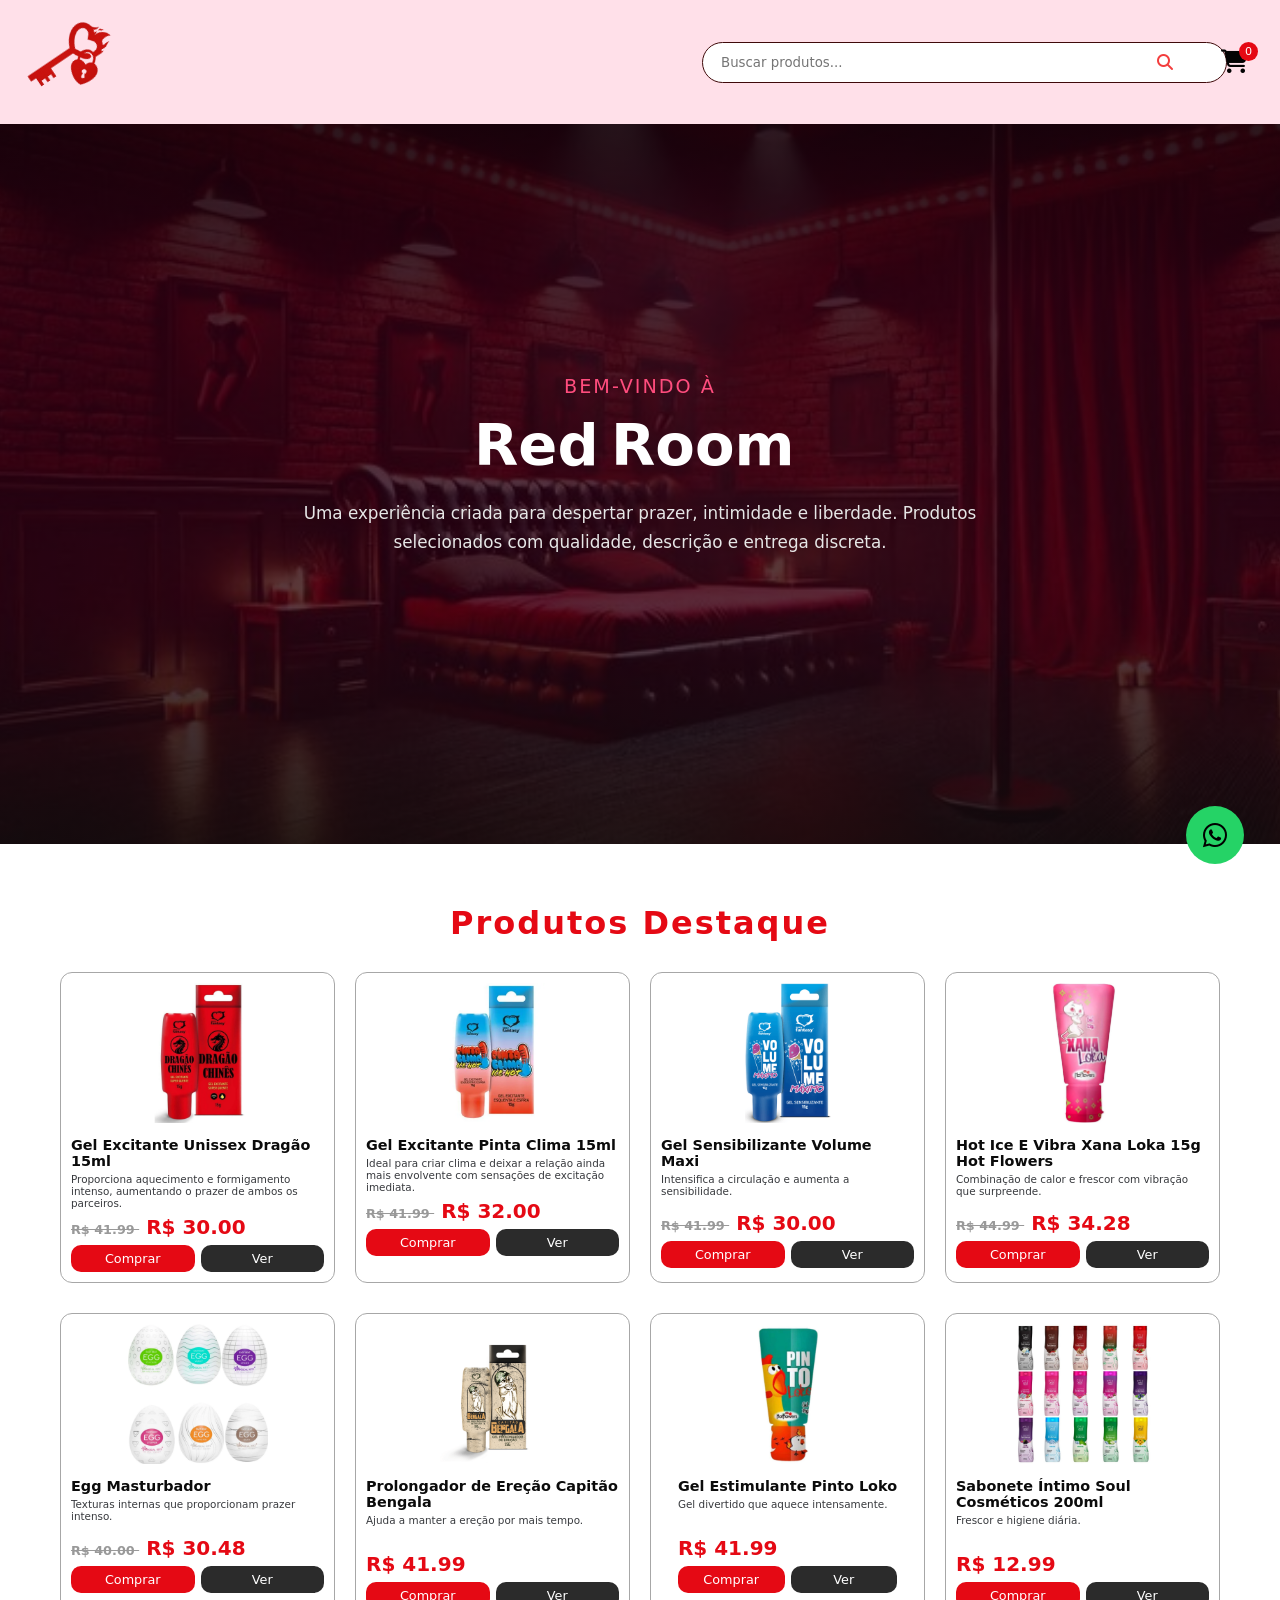
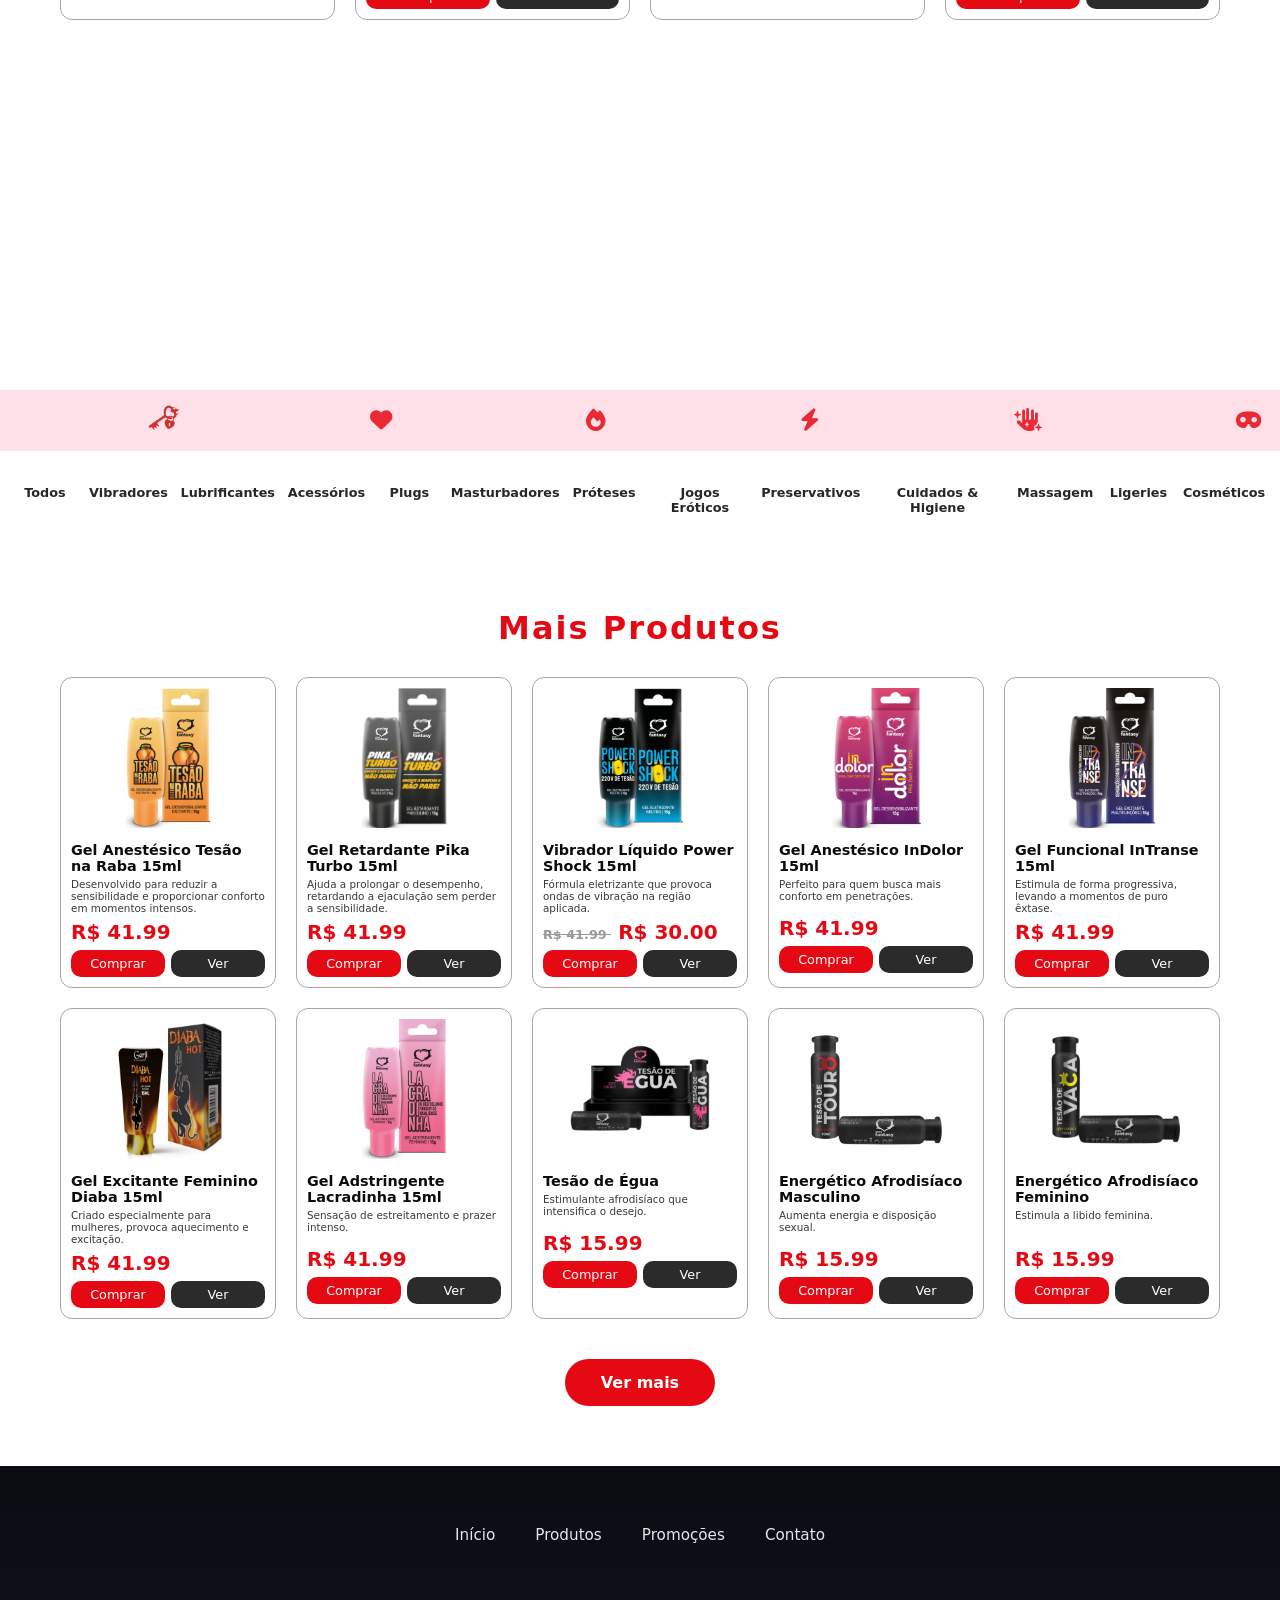
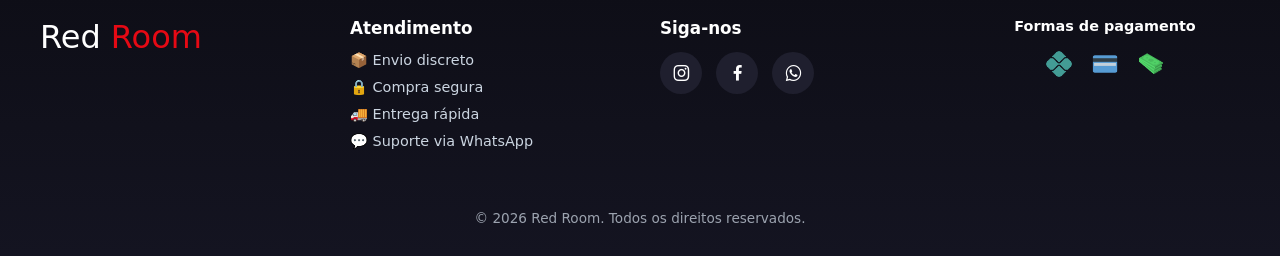
<file: index.html>
<!-- ARQUIVO ÚNICO: loja.html com layout premium + funcionalidades do index.html -->

<!DOCTYPE html>

<html lang="pt-BR">
<head>
<meta charset="UTF-8" />
<meta name="viewport" content="width=device-width, initial-scale=1.0" />
<title>Red Room — Loja</title>
<link rel="stylesheet" href="style.css">
<link rel="stylesheet" href="mobile.css">
<link rel="stylesheet" href="https://cdnjs.cloudflare.com/ajax/libs/font-awesome/6.5.0/css/all.min.css">
<link href="https://cdn.jsdelivr.net/npm/boxicons@latest/css/boxicons.min.css" rel="stylesheet">
<link rel="stylesheet" href="https://cdnjs.cloudflare.com/ajax/libs/animate.css/4.1.1/animate.min.css"/>

</head>
<body>

<header class="navbar">
  <div class="logo"><img src="imagens/logo.png"></div>
  <div class="search"><input type="text" id="searchInput" placeholder="Buscar produtos..."><i class="fa fa-search"></i></div>
  <div class="cart-btn" onclick="openCart()"><i class="fa fa-shopping-cart"></i><span class="cart-count" id="cartCount">0</span></div>
</header>

<!--  CATEGORIAS  -->
<div class="categories-wrapper" id="categorias">

  <section class="categories" id="categories">

  <div class="category" onclick="location.href='categoria.html?cat=massagem'">

    <span>Massagem</span>
  </div>
  <div class="category" onclick="location.href='categoria.html?cat=cosmeticos'">

    <span>Cosméticos</span>
  </div>
  <div class="category" onclick="location.href='categoria.html?cat=fantasias'">

    <span>Fantasias</span>
  </div>
  </section>

</div>


<section class="welcome">
  <div class="welcome-content">
    <span class="welcome-tag animate__animated animate__bounceInRight  animate__delay-1s">Bem-vindo à</span>
    <div class="tag-animate">
    <h1 class="animate__animated animate__bounceInRight  animate__delay-2s">Red</h1> <h1  class="animate__animated animate__bounceInRight  animate__delay-3s">Room</h1>
    </div>
    <p>
      Uma experiência criada para despertar prazer, intimidade e liberdade.
      Produtos selecionados com qualidade, descrição e entrega discreta.
    </p>
  </div>
</section>



<section class="products" id="featured">
  <h2 class="section-title">Produtos Destaque</h2>

  <!-- Primeira linha -->
  <div class="products-grid" id="productsGridTop"></div>

  <!-- Segunda linha -->
  <div class="products-grid" id="productsGridBottom"></div>
</section>


<!--  IMAGEM DE FUNDO  -->
<section class="welcome_img"></section>





<!-- Carrossel de Ícones -->
<div class="carrossel">
  <div class="carrossel-container">
    <div class="slides icons">
      <div class="slide"><img src="imagens/logo.png" alt=""></div>
      <div class="slide"><i class="fa-solid fa-heart"></i></div>
      <div class="slide"><i class="fa-solid fa-fire"></i></div>
      <div class="slide"><i class="fa-solid fa-bolt"></i></div>
      <div class="slide"><i class="fa-solid fa-hand-sparkles"></i></div>
      <div class="slide"><i class="fa-solid fa-mask"></i></div>

      <!-- duplicação para loop infinito -->
       <div class="slide"><img src="imagens/logo.png" alt=""></div>
      <div class="slide"><i class="fa-solid fa-heart"></i></div>
      <div class="slide"><i class="fa-solid fa-fire"></i></div>
      <div class="slide"><i class="fa-solid fa-bolt"></i></div>
      <div class="slide"><i class="fa-solid fa-hand-sparkles"></i></div>
      <div class="slide"><i class="fa-solid fa-mask"></i></div>

    </div>
  </div>
</div>

<!--  CATEGORIAS  -->
<div class="categories-wrapper">

  <section class="categories" id="categories">

  <div class="category all" onclick="filterCat('all')">
    
    <span>Todos</span>
  </div>
  
  <div class="category" onclick="filterCat('vibradores')">
    
    <span>Vibradores</span>
  </div>

  <div class="category" onclick="filterCat('lubrificantes')">
    
    <span>Lubrificantes</span>
  </div>

  <div class="category" onclick="filterCat('acessorios')">
    
    <span>Acessórios</span>
  </div>

  <div class="category" onclick="filterCat('plugs')">
    
    <span>Plugs</span>
  </div>

  <div class="category" onclick="filterCat('masturbadores')">
   
    <span>Masturbadores</span>
  </div>

  <div class="category" onclick="filterCat('proteses')">
    
    <span>Próteses</span>
  </div>

  <div class="category" onclick="filterCat('jogos')">
    
    <span>Jogos Eróticos</span>
  </div>

  <div class="category" onclick="filterCat('preservativos')">
    
    <span>Preservativos</span>
  </div>

  <div class="category" onclick="filterCat('higiene')">
    
    <span>Cuidados & Higiene</span>
  </div>

  <div class="category" onclick="filterCat('massagem')">

    <span>Massagem</span>
  </div>

  <div class="category" onclick="filterCat('ligeries')">

    <span>Ligeries</span>
  </div>

  <div class="category" onclick="filterCat('cosmeticos')">

    <span>Cosméticos</span>
  </div>



 </section>

</div>

<section class="products products-more" id="produtos">
  <h2 class="section-title">Mais Produtos</h2>

  <div class="products-grid" id="productsMoreGrid"></div>

  <div class="load-more">
    <button id="loadMoreBtn">Ver mais</button>
  </div>
</section>

<a href="https://wa.me/5564993286584"
   class="whatsapp-float"
   target="_blank"
   aria-label="Falar no WhatsApp">
  <i class='bx bxl-whatsapp'></i>
</a>

<!-- MODAL CARRINHO -->
<div class="modal" id="cartModal">
  <div class="modal-box cart-modal">
    <h3>Seu Carrinho</h3>
    <div id="cartItems"></div>
    <div class="cart-footer">
      <strong>Total: R$ <span id="cartTotal">0.00</span></strong>
      <button class="clear-cart" onclick="clearCart()">Limpar carrinho</button>
      <button class="continue" onclick="closeCart()">Continuar pedindo</button>
      <button onclick="checkout()">Finalizar no WhatsApp</button>
    </div>
  </div>
</div>

<!-- MODAL PRODUTO -->

<div class="modal" id="productModal">
  <div class="modal-box">
    <span class="close" onclick="closeModal()">×</span>

    <section class="product" id="modalProduct">
      <!-- produto.html INJETADO AQUI -->
    </section>
  </div>
</div>

<footer class="site-footer">
    <!-- LINKS -->
  <div class="footer-links">
    <a href="#">Início</a>
    <a href="#">Produtos</a>
    <a href="#">Promoções</a>
    <a href="#">Contato</a>
  </div>
  <div class="footer-container">

    <!-- MARCA -->
    <div class="footer-col brand">
      <h2 class="logo">Red <span>Room</span></h2>
    </div>

    <!-- ATENDIMENTO -->
    <div class="footer-col">
      <h4>Atendimento</h4>
      <ul>
        <li>📦 Envio discreto</li>
        <li>🔒 Compra segura</li>
        <li>🚚 Entrega rápida</li>
        <li>💬 Suporte via WhatsApp</li>
      </ul>
    </div>
    
    <!-- REDES -->
    <div class="footer-col">
      <h4>Siga-nos</h4>
      <div class="social">
        <a href="https://www.instagram.com/redroom.sex/"><i class='bx bxl-instagram'></i></a>
        <a href="#"><i class='bx bxl-facebook'></i></a>
        <a href="https://wa.me/5564993286584"><i class='bx bxl-whatsapp'></i></a>
      </div>
    </div>

    <div class="payment-seals">
      <h3>Formas de pagamento</h3>

      <div class="seals">
        <img src="imagens/icons8-pix-50.png" alt="Pix">
        <img src="imagens/icons8-magnetic-card-50.png" alt="Credito">
        <img src="imagens/icons8-cash-50.png" alt="Dinheiro">
      </div>
    </div>
  </div>

  <div class="footer-bottom">
    © <span id="year"></span> Red Room. Todos os direitos reservados.
  </div>

</footer>

<script src="products.js"></script>
<script>
  

/* ================================
   ESTADO GLOBAL
================================ */
let cart = JSON.parse(localStorage.getItem('cart_redroom')) || [];
let currentProduct = null;
let q = 1;

/* ================================
   COMPONENTE DE CARD
================================ */
function getBadgeHTML(p){
  if(p.badge === 'novo'){
    return `<div class="badge badge-novo">Novo</div>`;
  }
  return '';
}

const DISCOUNT_RULES = [
  {
    percent: 28.55,
    ids: [1, 5, 7, 18, 45]
  },
  {
    percent: 23.8,
    ids: [2, 14, 16, 35, 27, 81, 75, 100, 105]
  }
  // você pode adicionar quantos grupos quiser
];

function getFinalPrice(p){
  const rule = DISCOUNT_RULES.find(r => r.ids.includes(p.id));

  if(!rule) return p.price; // sem desconto

  return p.price - (p.price * rule.percent / 100);
}

function getDiscountPercent(p){
  const rule = DISCOUNT_RULES.find(r => r.ids.includes(p.id));
  return rule ? rule.percent : 0;
}

function productCardHTML(p) {

  return `
    <div class="product-card">

      ${getBadgeHTML(p)}

      <img src="${p.img}" alt="${p.title}">

      <div class="product-info">
        <h3>${p.title}</h3>
        <p>${p.desc}</p>

          <div class="price">
            
            ${DISCOUNT_RULES.some(r => r.ids.includes(p.id)) ? `
              <span class="old-price">
                R$ ${p.price.toFixed(2)}
              </span>
            ` : ''}

            <span class="new-price">
              R$ ${getFinalPrice(p).toFixed(2)}
            </span>
          </div>
        <div class="actions">
          <button class="buy" onclick="addToCart(${p.id})">Comprar</button>
          <button class="view" onclick="openModal(${p.id})">Ver</button>
        </div>
      </div>
    </div>
  `;
}

/* ================================
   PRODUTOS EM DESTAQUE
================================ */
function renderFeaturedProducts() {
  const grid = document.getElementById('productsGrid');
  if (!grid) return;

  grid.innerHTML = '';
  products
    .filter(p => p.featured)
    .forEach(p => grid.innerHTML += productCardHTML(p));
}

function renderFeaturedSplit(){
  const gridTop = document.getElementById('productsGridTop');
  const gridBottom = document.getElementById('productsGridBottom');

  if(!gridTop || !gridBottom) return;

  const destaque = products.filter(p => p.featured);

  // primeira linha (ex: 4 primeiros)
  const firstRow = destaque.slice(0, 4);

  // segunda linha (restante dos destaques)
  const secondRow = destaque.slice(4);

  gridTop.innerHTML = '';
  gridBottom.innerHTML = '';

  firstRow.forEach(p => gridTop.innerHTML += productCardHTML(p));
  secondRow.forEach(p => gridBottom.innerHTML += productCardHTML(p));
}



/* ================================
   MAIS PRODUTOS (VER MAIS)
================================ */
const PRODUCTS_PER_PAGE = 10;
let currentPage = 1;

function renderMoreProducts() {
  const grid = document.getElementById('productsMoreGrid');
  if (!grid) return;

  const normalProducts = products.filter(p => !p.featured);
  const end = currentPage * PRODUCTS_PER_PAGE;
  const visible = normalProducts.slice(0, end);

  grid.innerHTML = '';
  visible.forEach(p => grid.innerHTML += productCardHTML(p));

  const btn = document.getElementById('loadMoreBtn');
  if (btn && end >= normalProducts.length) {
    btn.style.display = 'none';
  }
}

/* ================================
   BOTÃO VER MAIS
================================ */
const loadMoreBtn = document.getElementById('loadMoreBtn');
if (loadMoreBtn) {
  loadMoreBtn.addEventListener('click', () => {
    currentPage++;
    renderMoreProducts();
  });
}

/* ================================
   CARRINHO
================================ */
function addToCart(id, qty = 1, variant = null){
  const cartId = variant ? `${id}-${variant}` : `${id}`;

  const found = cart.find(i => i.cartId === cartId);

  if(found){
    found.qty += qty;
  } else {
    cart.push({ cartId, id, qty, variant });
  }

  saveCart();
}



function saveCart() {
  localStorage.setItem('cart_redroom', JSON.stringify(cart));
  renderCart();
}

function removeItem(cartId){
  cart = cart.filter(item => item.cartId !== cartId);
  saveCart();
}

function renderCart() {
  const box = document.getElementById('cartItems');
  if (!box) return;

  box.innerHTML = '';
  let total = 0;

  cart.forEach(item => {
    const p = products.find(x => x.id === item.id);
    if (!p) return;

    const price = item.price ?? getFinalPrice(p);
    const subtotal = price * item.qty;
    total += subtotal;

    box.innerHTML += `
      <div class="cart-item">
        <img src="${p.img}">
        <div class="cart-info">
          <strong>${p.title}</strong>
          ${item.variant ? `<small>Variação: ${item.variant}</small>` : ''}
          <small>Qtd: ${item.qty}</small>
          <div class="cart-subtotal">
            <b>R$ ${subtotal.toFixed(2)}</b>
          </div>
        </div>

        <button class="remove-item" onclick="removeItem('${item.cartId}')">
          <i class='bx bx-trash'></i>
        </button>
      </div>
    `;
  });

  document.getElementById('cartTotal').textContent = total.toFixed(2);
  document.getElementById('cartCount').textContent =
    cart.reduce((s, i) => s + i.qty, 0);
}

function openCart() {
  document.getElementById('cartModal').classList.add('active');
}

function closeCart() {
  document.getElementById('cartModal').classList.remove('active');
}

function clearCart(){

  // limpa array do carrinho
  cart = [];

  // limpa localStorage (atual e anteriores)
  localStorage.removeItem("cart");
  localStorage.removeItem("cartHistory");

  // limpa interface
  document.getElementById("cartItems").innerHTML = "";
  document.getElementById("cartTotal").textContent = "0.00";
  document.getElementById("cartCount").textContent = "0";

}


/* ================================
   MODAL DE PRODUTO
================================ */
let variantQty = {};

function changeVariantQty(name, delta){
  variantQty[name] += delta;
  if(variantQty[name] < 0) variantQty[name] = 0;

  document.getElementById(`qty-${name}`).textContent = variantQty[name];
}

function swapImg(el){
  const main = document.getElementById('mainImg');
  if(!main) return;

  main.src = el.src;

  document
    .querySelectorAll('.thumbs img')
    .forEach(img => img.classList.remove('active'));

  el.classList.add('active');
}

function selectVariant(name){
  if(currentProduct.variantImages?.[name]){
    document.getElementById('mainImg').src =
      currentProduct.variantImages[name][0];
  }
}

function openModal(id) {
  const p = products.find(x => x.id === id);
  if (!p) return;


  const hasVariants = p.variants && p.variants.length > 0;

  currentProduct = p;
  q = 1;

carouselIndex = 0;

  variantQty = {};
  if (hasVariants) {
    p.variants.forEach(v => variantQty[v.name] = 0);
  }

  document.getElementById('modalProduct').innerHTML = `

    <div class="modal-top">

<div class="left-col">

  <!-- DESKTOP -->
  <div class="thumbs desktop-only">
    ${(p.images && p.images.length ? p.images : [p.img]).map((img, i) => `
      <img 
        src="${img}"
        onclick="swapImg(this)"
        class="${i === 0 ? 'active' : ''}"
      >
    `).join('')}
  </div>

  <div class="gallery desktop-only">
    <img id="mainImg" src="${(p.images?.[0] || p.img)}">
  </div>

  <!-- MOBILE -->
  <div class="mobile-carousel mobile-only">
    <button class="carousel-btn prev" onclick="carouselPrev()">‹</button>
    <img id="carouselImg" src="${(p.images?.[0] || p.img)}">
    <button class="carousel-btn next" onclick="carouselNext()">›</button>
  </div>

</div>


      <div class="right-col">
        <h1>${p.title}</h1>

        <div class="prices">
          ${getDiscountPercent(p) ? `
            <div>
              <span class="old-price">R$ ${p.price.toFixed(2)}</span>
              <span class="discount-tag">
                -${getDiscountPercent(p)}% OFF
              </span>
            </div>
          ` : ''}

          <span class="new-price">
            R$ ${getFinalPrice(p).toFixed(2)}
          </span>
        </div>
        <div class="buy-actions">
          <button class="buy" onclick="addFromModal()">Adicionar</button>
          <button class="whats" onclick="whats()">
            <i class='bx bxl-whatsapp'></i>
            WhatsApp
          </button>
        </div>
        ${hasVariants ? `
          
          <div class="variants">
          <h4>Escolha o sabor</h4>
            ${p.variants.map(v => `
              <div class="variant-item">
                <span>${v.name}</span>
                <div class="qty">
                  <span id="qty-${v.name}">0</span>
                  <button onclick="changeVariantQty('${v.name}', -1)">−</button>
                  <button onclick="changeVariantQty('${v.name}', 1)">+</button>
                </div>
              </div>
            `).join('')}
          </div>
          
        ` : `
          <div class="qty">
            <button onclick="qtyChange(-1)">−</button>
            <span id="qtd">1</span>
            <button onclick="qtyChange(1)">+</button>
          </div>
        `}

      </div>
    </div>
    
    <div class="modal-bottom">
      <div class="modal-block">
        <h3>Descrição</h3>
        <p>${p.desc}</p>
      </div>
    </div>
  `;

  document.getElementById('productModal').classList.add('active');
}

function closeModal(){
  const modal = document.getElementById('productModal');
  modal.classList.remove('active');
  document.body.style.overflow = '';
}


let carouselIndex = 0;

function getCarouselImages(){
  return currentProduct.images?.length
    ? currentProduct.images
    : [currentProduct.img];
}

function updateCarousel(){
  const imgs = getCarouselImages();
  const el = document.getElementById('carouselImg');
  if(el) el.src = imgs[carouselIndex];
}

function carouselNext(){
  const imgs = getCarouselImages();
  carouselIndex = (carouselIndex + 1) % imgs.length;
  updateCarousel();
}

function carouselPrev(){
  const imgs = getCarouselImages();
  carouselIndex =
    (carouselIndex - 1 + imgs.length) % imgs.length;
  updateCarousel();
}


/* ================================
   QUANTIDADE MODAL
================================ */
function qtyChange(v) {
  q += v;
  if (q < 1) q = 1;
  document.getElementById('qtd').textContent = q;
}

function addFromModal(){
  const p = currentProduct;

  if(p.variants?.length){
    Object.entries(variantQty).forEach(([name, qty]) => {
      if(qty > 0){
        const cartId = `${p.id}-${name}`;

        const found = cart.find(i => i.cartId === cartId);
        if(found){
          found.qty += qty;
        } else {
          cart.push({
            cartId,
            id: p.id,
            title: p.title,
            variant: name,
            price: getFinalPrice(p),
            qty
          });
        }
      }
    });
  } else {
    const cartId = `${p.id}`;

    const found = cart.find(i => i.cartId === cartId);
    if(found){
      found.qty += q;
    } else {
      cart.push({
        cartId,
        id: p.id,
        title: p.title,
        price: getFinalPrice(p),
        qty: q
      });
    }
  }

  saveCart();
  closeModal();
}

function scrollCats(dir){
  const el = document.getElementById('categories');
  const scrollAmount = 260; // distância por clique
  el.scrollBy({ left: scrollAmount * dir, behavior: 'smooth' });
}

/* ================================
   WHATSAPP
================================ */
function whats() {
  const msg = `Olá, tenho interesse no produto ${currentProduct.title} (Qtd: ${q})`;
  window.open(
    `https://wa.me/5564993286584?text=${encodeURIComponent(msg)}`,
    '_blank'
  );
}

/* ================================
   FILTRO POR CATEGORIA
================================ */
function filterCat(cat) {
  const grid = document.getElementById('productsMoreGrid');
  if (!grid) return;

  const list =
    cat === 'all'
      ? products.filter(p => !p.featured)
      : products.filter(p => p.cat === cat && !p.featured);

  grid.innerHTML = '';
  list.forEach(p => grid.innerHTML += productCardHTML(p));
}

/* ================================
   BUSCA
================================ */
const searchInput = document.getElementById('searchInput');
if (searchInput) {
  searchInput.addEventListener('input', e => {
    const v = e.target.value.toLowerCase();
    const result = products.filter(
      p => p.title.toLowerCase().includes(v) && !p.featured
    );

    const grid = document.getElementById('productsMoreGrid');
    grid.innerHTML = '';
    result.forEach(p => grid.innerHTML += productCardHTML(p));
  });
}

/* ================================
   CHECKOUT
================================ */
function checkout() {
  let msg = 'Pedido Red Room:%0A';

  cart.forEach(i => {
    const p = products.find(x => x.id === i.id);
    if (p) msg += `${p.title} x${i.qty}%0A`;
  });

  window.open(
    `https://wa.me/556464993286584?text=${msg}`,
    '_blank'
  );
}

document.getElementById('year').textContent = new Date().getFullYear();
/* ================================
   INIT
================================ */
renderFeaturedSplit();
renderMoreProducts();
renderCart();

</script>
</body>
</html>
</file>
<file: style.css>
:root{
  --bg:#ffe0e9;
  --surface:#151515;
  --card:#1b1b1b;
  --accent:#e50914;
  --accent-2:#ff4d5a;
  --text:#000000;
  --muted:#37393d;
  --radius:12px;
}

*{
  margin:0;
  padding:0;
  box-sizing:border-box;
  font-family:Poppins,system-ui,-apple-system,sans-serif
}

body{
    background: linear-gradient(
      to bottom,
      #0b0206f1,
      #2a0012dc,
      #2a0012c5,
      #0d0d0dec
    ),
    url("imagens/room.jpg") center / cover no-repeat;
  background-attachment: fixed;
  color:var(--text)
}

a{text-decoration:none;color:inherit}

/* =========================
   NAVBAR
========================= */
.navbar{
  display:flex;
  align-items:center;
  justify-content:space-between;
  padding:2px 32px;
  background: var(--bg);
  position:sticky;
  top:0;
  z-index:50;
}

.logo{
  display:flex;
  align-items:center;
  gap:10px;
  font-size:1.6rem;
  font-weight:500;
  color:var(--accent)
}

.logo .logo span{
  color: #000;
}

.logo img{
  cursor: pointer;
  width:80px;
  transform: rotate(56deg);
}

.search{
  flex:1;
  margin:0 30px;
  position:relative
}

.search input{
  width:50%;
  margin-left: 35rem;
  padding:12px 44px 12px 18px;
  border-radius:30px;
  border: 1px solid #3f0a0a;
  background:#ffffff;
  color:#fff
}

.search i{
  position:absolute;
  right:18px;
  top:50%;
  transform:translateY(-50%);
  color:#f33e3e
}

.cart-btn{
  position:relative;
  font-size:1.5rem;
  cursor:pointer;
  color: #030303;
}

.cart-count{
  position:absolute;
  top:-6px;
  right:-10px;
  background:var(--accent);
  color:#fff;
  font-size:.7rem;
  padding:3px 6px;
  border-radius:50%
}

/* =========================
   WELCOME SECTION
========================= */
.welcome{
  min-height: 80vh;
  display: flex;
  align-items: center;
  justify-content: center;
  padding: 60px 20px;
  color: #fff;
  text-align: center;
}


.welcome-content{
  max-width: 680px;
}

.welcome-tag{
  display: inline-block;
  margin-bottom: 14px;
  font-size: 1.2rem;
  letter-spacing: 2px;
  color: #ff4d7e;
  text-transform: uppercase;
}

.welcome h1{
  font-size: clamp(2.4rem, 5vw, 3.6rem);
  font-weight: 800;
  margin: 0 12px 20px 0;
}

.welcome p{
  font-size: 1.05rem;
  line-height: 1.7;
  color: #e6e6e6;
  margin-bottom: 36px;
}


/* =========================
   CARROSSEL DE CATEGORIAS
========================= */
.categories-wrapper{
  background: #fff;
  position:relative;
  display:flex;
  align-items:center;
}

.categories{
  width: 100%;
  display:flex;
  gap:14px;
  margin: 0 15px 0 15px;
  overflow-x:auto;
  padding:30px 0;
  scroll-behavior:smooth;

  scrollbar-width:none; /* Firefox */
}

.categories::-webkit-scrollbar{
  display:none; /* Chrome, Edge, Safari */
}

.category{
  display:flex;
  flex-direction:column;
  align-items:center;
  min-width:60px;
  cursor:pointer;
  user-select:none;
}

.category span{
  text-align: center;
  justify-content: center;
  align-items: center;
  display:block;
  margin:4px 4px;
  padding: 0 5px;
  color:#272727;
  font-size:.8rem;
  text-decoration:none;
  font-weight:700;
  position:relative;
  transition:.2s;
}

.category span::after{
  content:'';
  position:absolute;
  left:0;
  bottom:-6px;
  width:0;
  height:2px;
  background:var(--accent);
  transition:.25s;
}

.category span:hover{
  color:var(--accent);
}

.category span:hover::after{
  width:100%;
}

#categorias{
  display: none;
}

/* =========================
   WELCOME
========================= */
.welcome_img{
  padding:120px;
  margin-bottom: 40px;

  text-align:center;
}

.welcome_img h2{
  font-size:3.2rem;
  margin-bottom:10px;
  color: #fc0202;
  
}

.welcome_img p{
  font-size: 30px;
  color:#ffffff;
  max-width:720px;
  margin:auto
}

/* =========================
   PRODUTOS
========================= */
.products{
  padding:60px;
  background: #fff;
}

.products-grid{
  display:grid;
  gap:20px;
  margin-bottom: 30px;
  /* auto-ajusta o número de colunas conforme o tamanho da tela */
  grid-template-columns:repeat(auto-fit, minmax(180px, 1fr));
}

.product-card{
  width: 100%;        /* largura total do grid cell */
  border-radius:var(--radius);
  border:1px solid #a7a7a7;
  background:#fff;

  display:flex;
  flex-direction:column;
  align-items:center;
  justify-content:flex-start;
  padding:10px;
}


.product-card img{
  width:100%;       /* ocupa toda a largura do card */
  height:140px;     /* altura fixa para manter proporção */
  object-fit:contain;
  border-radius:14px 14px 0 0;
}

.product-info{margin-top:12px}

.product-info h3{
  font-size:0.9rem;
  margin-bottom:6px;
  color: #0b0b0b;
  margin:2px 0 4px 0;
}

.product-info p{
  font-size:.65rem;
  color:var(--muted);
  min-height:32px;
}

.price{
  font-size:1rem;
  font-weight:600;
  color:var(--accent);
  margin:6px 0;
}

.actions{
  display:flex;
  gap:6px;
  width: 100%;
}

.actions button{
  flex:1;
  padding:6px 0;
  font-size:0.8rem;
  border:none;
  border-radius:10px;
  cursor:pointer;
  font-weight:500
}

.buy{
  background:var(--accent);
  color:#fff
}

.view{
  background:#2b2b2b;
  color:#fff
}

/* =========================
   MODAL PRODUTO — FINAL
========================= */

/* OVERLAY */
.modal{
  position:fixed;
  inset:0;
  background:rgba(0,0,0,.82);
  display:none;
  align-items:center;
  justify-content:center;
  z-index:200;
}
.modal.active{display:flex}

/* CAIXA */
.modal-box{
  position:relative;
  background: #fff;
  border-radius:22px;

  max-width:960px;
  width:72%;

  max-height:90vh;        /* 🔑 LIMITE DA TELA */
  overflow-y:auto;        /* 🔑 ROLAGEM */

  padding:36px;
  box-shadow:0 40px 120px rgba(0,0,0,.85);

    scrollbar-width: none;       /* Firefox */
  -ms-overflow-style: none;    /* IE / Edge antigo */
}

.modal-box::-webkit-scrollbar{
  width: 0;
  height: 0;
}

.modal-box .close{
  position:absolute;
  z-index:9999; /* acima do carrossel */
}


/* =========================
   ESTRUTURA
========================= */

#modalProduct{
  display:flex;
  flex-direction:column;
  gap:28px;
}

/* ---------- TOPO (2 COLUNAS) ---------- */
.modal-top{
  display:grid;
  grid-template-columns:1fr 1fr;
  gap:40px;
}

/* =========================
   COLUNA ESQUERDA — GALERIA
========================= */
.left-col{
  display:flex;
  gap:8px;
  align-items:center;

  max-height:520px;
}

.gallery{
  width:380px;
  height:420px;

  display:flex;
  align-items:center;
  justify-content:center;

  background:#fff;
  border-radius:16px;
  padding:10px;

  flex-shrink:0; /* 🔑 impede qualquer deformação */
}

.gallery img{
  max-width:100%;
  max-height:100%;
  object-fit:contain;
}

/* controle de visibilidade */
.mobile-only{ display:none; }
.desktop-only{ display:flex; }


/* MINIATURAS */
.thumbs{
  display:flex;
  flex-direction:column;
  gap: -6px;

  max-height:420px;     /* 🔑 trava altura */
  overflow-y:auto;
  overflow-x:hidden;

  padding-right:6px;

  scrollbar-width:none;
  -ms-overflow-style:none;
}

.thumbs::-webkit-scrollbar{
  width:0;
}

.thumbs img{
  width:68px;
  height:68px;
  object-fit:cover;
  cursor:pointer;
  opacity:.6;
  transition:.25s;
}

.thumbs img:hover{
  opacity:1;
  transform:scale(1.05);
}

.thumbs img.active{
  opacity:1;
  border-radius:8px;
}



/* =========================
   COLUNA DIREITA — AÇÃO
========================= */
.right-col h1{
  font-size:1.15rem;
  margin-bottom:14px;
  color:#000000;
}

/* PREÇOS */
.prices{
  display:flex;
  flex-direction:column;
  gap:6px;
  margin-bottom:26px;
}

.old-price{
  text-decoration: line-through;
  color:#999;
  font-size:14px;
  margin-right: 7px;
}

.price .old-price{
  font-size: 0.8rem;
}

.new-price{
  color:#e50914;
  font-size:20px;
  font-weight:700;
}

.discount-tag{
  background:#e50914;
  color:#fff;
  font-size:11px;
  padding:4px 7px;
  margin-left: 8px;
  border-radius:6px;
  cursor: pointer;
}

/* QUANTIDADE */
.qty{
  display:flex;
  align-items:center;
  gap:18px;
  margin:28px;
}

.qty button{
  width:17px;
  height:17px;
  border-radius:10%;
  border:none;
  background:#1f1f2e;
  color:#fff;
  font-size:0.8rem;
  cursor:pointer;
  transition:.25s;
}
.qty button:hover{background:var(--accent)}

.qty span{
  min-width:36px;
  text-align:center;
  font-size:1.1rem;
  font-weight:700;
  color:#000000;
}

/* BOTÕES */
.buy-actions{
  position: sticky;
  bottom: 12px;

  display: grid;
  grid-template-columns: 1fr 1fr;
  gap: 12px;

  background: none;

  padding: 14px 0 6px;
  z-index: 5;
}


.buy-actions button{
  height: 52px;
  border-radius: 14px;

  display: flex;
  align-items: center;
  justify-content: center;
  gap: 8px;

  font-size: .95rem;
  font-weight: 700;

  border: none;
  cursor: pointer;

  transition: 
    transform .25s,
    box-shadow .25s,
    background .25s;
}

.buy-actions .buy{
  background: linear-gradient(135deg,#25d366,#1fb856);
  color: #000;
}

.buy-actions .buy:hover{
  transform: translateY(-2px);
}


.buy-actions .whats{
  background: #fff;
  color: #00ac3f;

  border: 2px solid #25d366;
}

.buy-actions .whats:hover{
  background: #25d366;
  color: #000000;
}


/* =========================
   CONTEÚDO ABAIXO (100%)
========================= */
.modal-bottom{
  display:grid;
  gap:28px;
}

.modal-block{
  border-radius:18px;
  padding:24px;
}

.modal-block h3{
  font-size:1.1rem;
  margin-bottom:10px;
  color:var(--accent);
  letter-spacing:.4px;
}

.modal-block p,
.modal-block li{
  font-size:.95rem;
  color:#000000;
  line-height:1.7;
}

.modal-block ul{
  padding-left:18px;
  list-style:disc;
}

.qty button i{
  font-size:1.4rem;
  pointer-events:none;
}

.buy-actions .whats{
  display:flex;
  align-items:center;
  justify-content:center;
  gap:8px;
}

.buy-actions .whats i{
  font-size:1.3rem;
}


.variants{
  margin-top:10px;
  max-height: 200px;      /* altura visível */
  overflow-y: auto;       /* rolagem vertical */
  padding-right: 2px;     /* espaço p/ scroll invisível */
  
  scrollbar-width: none;       /* Firefox */
  -ms-overflow-style: none;    /* Edge antigo */
}

.variants::-webkit-scrollbar{
  width: 0;
  height: 0;
}


.variant-item{
  display:flex;
  justify-content:space-between;
  align-items:center;
  margin-bottom:6px;
}

.variant-item .qty{
  display:flex;
  gap:8px;
}



/* =========================
   FECHAR
========================= */
.modal-box .close{
  position:absolute;
  top:18px;
  right:22px;
  font-size:2.2rem;
  color:#000000;
  opacity:.7;
  cursor:pointer;
  transition:.2s;
}
.modal-box .close:hover{opacity:1}


/* =========================
   MODAL CARRINHO — PREMIUM
========================= */
.cart-modal{
  max-width:540px;
  width:92%;
  background:#ffffff;
  border-radius:22px;
  box-shadow:
    0 30px 80px rgba(0,0,0,.75),
    inset 0 1px 0 rgba(255,255,255,.03);
  padding:26px;
  animation: cartPop .35s ease;
}

/* animação elegante */
@keyframes cartPop{
  from{
    opacity:0;
    transform:scale(.92) translateY(20px);
  }
  to{
    opacity:1;
    transform:scale(1) translateY(0);
  }
}

.cart-modal h3{
  margin-bottom:18px;
  font-size:1.6rem;
  font-weight:700;
  letter-spacing:.3px;
  text-align:center;
}

/* lista de itens */
#cartItems{
  max-height:360px;
  overflow:auto;
  padding-right:4px;
  margin-bottom:22px;
}

/* scrollbar elegante */
#cartItems::-webkit-scrollbar{
  width:6px;
}
#cartItems::-webkit-scrollbar-thumb{
  background:#2a2a38;
  border-radius:10px;
}

/* item */
.cart-modal .cart-item{
  display:flex;
  align-items:center;
  gap:14px;
  padding:14px;
  border-radius:16px;
  margin-bottom:14px;
;
}

.cart-modal .cart-item img{
  width:64px;
  height:64px;
  object-fit:contain;
  border-radius:12px;
  padding:4px;
}

/* texto */
.cart-modal .cart-item div{
  font-size:.9rem;
  line-height:1.4;
}

/* ITEM DO CARRINHO */

.clear-cart{
  width:100%;
  padding:10px;
  margin:8px 0;
  border:none;
  border-radius:8px;
  background:#f1f1f1;
  color:#333;
  font-size:0.9rem;
  cursor:pointer;
  transition:.2s;
}

.clear-cart:hover{
  background:#ffdddd;
  color:#c00;
}


/* BOTÃO REMOVER */
.remove-item{
  margin-left:auto;
  background:none;
  border:none;
  color:#9ca3af;
  cursor:pointer;
  transition:.25s;
  display:flex;
  align-items:center;
  justify-content:center;
}

.remove-item i{
  font-size:1.3rem;
}

.remove-item:hover{
  color:#ff4d4d;
  transform:scale(1.1);
}


/* footer */
.cart-modal .cart-footer{
  border-top:1px solid rgba(255,255,255,.08);
  padding-top:18px;
}

.cart-modal .cart-footer strong{
  display:flex;
  justify-content:space-between;
  font-size:1.05rem;
  letter-spacing:.3px;
}

/* botão finalizar */
.cart-modal .cart-footer button{
  width:50%;
  margin-top:16px;
  padding:16px;
  border-radius:18px;
  font-weight:700;
  font-size:1rem;
  background: #25d366;
  color:#000000;
  border:none;
  cursor:pointer;
  transition:.25s;
}

.cart-modal .cart-footer button:hover{
  transform:translateY(-2px);
}

/* close */
.cart-modal .close{
  color:#000000;
  opacity:.7;
  transition:.2s;
}
.cart-modal .close:hover{
  opacity:1;
}

.cart-info{
  display:flex;
  flex-direction:column;
  gap:4px;
}

.cart-info strong{
  font-size:.95rem;
}

.cart-info small{
  color:var(--muted);
  font-size:.8rem;
}

.cart-subtotal{
  margin-top:4px;
  font-size:.85rem;
  color:#ebebe5;
}

.cart-subtotal b{
  color:var(--text);
}

.cart-modal .cart-footer .continue{
  width:50%;
  margin-top:10px;
  padding:14px;
  border-radius:16px;
  font-weight:700;
  font-size:.95rem;
  background:#25d366;
  color:#000000;
  border:1px solid rgba(255,255,255,.08);
  cursor:pointer;
  transition:.25s;
}

/* Carrossel */

.carrossel{
  overflow:hidden;
  width:100%;
  background:var(--bg);
  padding:8px 0;
}

.carrossel-container{
  width:100%;
}

.slides{
  display:flex;
  align-items:center;
  gap:40px;
  animation: scroll 18s linear infinite;
}

.slide{
  display:flex;
  align-items:center;
  justify-content:center;
  font-size:1.6rem;
  font-weight:700;
  letter-spacing:4px;
  color:var(--accent);
  opacity:.85;
  transition:.35s ease;
  margin-left: 150px;
}

.slide img{
  width: 30px;
  transform: rotate(55deg);
}

/* ícone herda o tamanho da letra */
.slide i{
  font-size:1.4rem;
}

/* efeito sensual no hover */
.slide:hover{
  transform:scale(1.35) rotate(-3deg);
  opacity:1;
  filter:drop-shadow(0 0 14px rgba(229,9,20,.6));
}

@keyframes scroll{
  from{ transform:translateX(-50%); }
  to{ transform:translateX(0); }
}

.section-title{
  font-size:2rem;
  margin-bottom:30px;
  color:var(--accent);
  text-align:center;
  letter-spacing:2px;
}

.products-more{
  padding:60px;
}

.load-more{
  display:flex;
  justify-content:center;
  margin-top:40px;
}

.load-more button{
  padding:14px 36px;
  border-radius:30px;
  border:none;
  background:var(--accent);
  color:#fff;
  font-size:1rem;
  font-weight:600;
  cursor:pointer;
  transition:.3s;
}

.load-more button:hover{
  transform:translateY(-3px);
}


/* =========================
   SELO DESTAQUE
========================= */
.product-card{
  position: relative;
}

.badge-featured{
  position: absolute;
  top: 12px;
  left: 12px;
  z-index: 3;
  background:  #dd0f0f;
  color: #000000;
  padding: 6px 12px;
  border-radius: 20px;
  font-size: 12px;
  font-weight: 700;
  letter-spacing: .5px;
  display: flex;
  align-items: center;
  gap: 6px;
  animation: pulse 2s infinite;
}

@keyframes pulse{
  0%{transform: scale(1)}
  50%{transform: scale(1.05)}
  100%{transform: scale(1)}
}

/* =========================
   BADGES DE PRODUTO
========================= */
.product-card{
  position: relative;
}

.badge{
  position: absolute;
  top: 12px;
  left: 12px;
  z-index: 3;

  padding: 6px 14px;
  border-radius: 20px;

  font-size: 12px;
  font-weight: 700;
  letter-spacing: .5px;

  color: #000000;
  display: flex;
  align-items: center;
  gap: 6px;
  
}

.badge-novo{
  position:absolute;
  top:12px;
  left:12px;
  background:#f5e023;
  color:#000000;
  font-size:12px;
  font-weight:700;
  padding:6px 10px;
  border-radius:6px;
  text-transform:uppercase;
}




/* WHATSAPP FLUTUANTE */
.whatsapp-float{
  position:fixed;
  bottom:36px;
  right:36px;
  width:58px;
  height:58px;
  border-radius:50%;
  background:#25d366;
  color:#000;
  display:flex;
  align-items:center;
  justify-content:center;
  font-size:2rem;
  z-index:300;
  transition:.3s;
}

.whatsapp-float:hover{
  transform:scale(1.08) translateY(-4px);
}


/* =========================
   FOOTER
========================= */
.site-footer{
  display: block;
  background:linear-gradient(180deg,#0b0b12,#141421);
  padding:60px 20px 30px;
  color:#cbd5e1;
  margin-top: 0;
}

.footer-container{
  max-width:1200px;
  margin:auto;
  display:grid;
  grid-template-columns:repeat(4,1fr);
  gap:40px;
}

.footer-col h4{
  margin-bottom:14px;
  font-size:1.05rem;
  color:#fff;
}

.footer-col ul{
  list-style:none;
  padding:0;
}

.footer-col ul li{
  margin-bottom:10px;
  font-size:.9rem;
}

.footer-col ul li a{
  color:#cbd5e1;
  text-decoration:none;
  transition:.2s;
}

.footer-col ul li a:hover{
  color:var(--accent);
}

/* PAGAMENTOS */
.payment-seals{
  max-width:1200px;
  margin: 0 auto 20px;

  text-align:center;
}

.payment-seals h3{
  display:block;
  margin-bottom:16px;
  font-size:.9rem;
  color:#ffffff;
}

.seals{
  display:flex;
  justify-content:center;
  gap:18px;
  flex-wrap:wrap;
}

.seals img{
  height:28px;
  opacity:.85;
  transition:.25s;
}

.seals img:hover{
  opacity:1;
  transform:translateY(-2px);
}


/* MARCA */
.footer-col.brand .logo{
  font-size:2rem;
  color:#fff;
}

.footer-col.brand .logo span{
  color:var(--accent);
}

.footer-col.brand p{
  font-size:.9rem;
  line-height:1.6;
  margin-top:10px;
  color:#9ca3af;
}

/* =========================
   LINKS HORIZONTAIS FOOTER
========================= */
.footer-links{
  text-decoration: none;
  display:flex;
  justify-content:center;
  gap:40px;
  padding-bottom:34px;
  margin-bottom:40px;

}

.footer-links a{
  color:#e5e7eb;
  font-size:.95rem;
  text-decoration:none;
  font-weight:500;
  position:relative;
  transition:.2s;
}

.footer-links a::after{
  content:'';
  position:absolute;
  left:0;
  bottom:-6px;
  width:0;
  height:2px;
  background:var(--accent);
  transition:.25s;
}

.footer-links a:hover{
  color:var(--accent);
}

.footer-links a:hover::after{
  width:100%;
}


/* SOCIAL */
.social{
  display:flex;
  gap:14px;
}

.social a{
  width:42px;
  height:42px;
  display:flex;
  align-items:center;
  justify-content:center;
  border-radius:50%;
  background:#1f1f2e;
  color:#fff;
  font-size:1.3rem;
  transition:.3s;
}

.social a:hover{
  background:var(--accent);
  transform:translateY(-4px);
}

/* BASE */
.footer-bottom{
  text-align:center;
  margin-top:50px;
  font-size:.85rem;
  color:#9ca3af;
}

.tag-animate{
  display: flex;
  justify-content: center;
}
</file>
<file: mobile.css>
/* =========================
   MOBILE — ATÉ 768px
========================= */
@media (max-width: 768px){
  body{
    width: 100%;
  }
/* NAVBAR */
.navbar{
  padding:10px 4px;
}

.logo{
  font-size:1.15rem;
}

.logo img{
  width:34px;
}

.search{
  margin: 0 8px;
}

.search input{
  width:100%;
  padding:10px 38px 10px 16px;
  font-size:.85rem;
}

.cart-btn{
  font-size:1.35rem;
}

/* CATEGORIAS */
  /* Wrapper */
  .categories-wrapper{
    padding:0 ;
  }

  /* Carrossel */
  .categories{
  width: 100%;
  margin: 0;
}
  .categories{
    gap:16px;
    padding:18px 34px;
  }

  /* Categoria */
  .category{
    min-width:70px;
    margin: 0 5px 0;
    text-align: center;
  }

  .category img{
    display: none;
    width:38px;
    height:38px;
  }

  .category span{
    font-size: 11px;
    margin-top:6px;
  }

  .category span::after{
    bottom:-4px;
  }

  /* =========================
     BOTÕES DE NAVEGAÇÃO
  ========================= */
  .cat-nav{
    display: none;
    width:20px;
    height:20px;
    font-size:1.4rem;
    opacity:.85;
  }

  .cat-nav.left{ left:2px; }
  .cat-nav.right{ right:2px; }

  .cat-nav:hover{
    transform:translateY(-50%) scale(1.15);
    color:#f73f3f;
  }


/* WELCOME */
.welcome_img{
  padding:70px 14px;
  background-attachment: scroll;
}

.welcome_img h2{
  font-size:1.9rem;
}

.welcome_img p{
  font-size:1.05rem;
}

.btn-primary{
  background:#ffe0e9;
  color: #000000;
}

.btn-secondary{
  background: #ffe0e9;
  border: none;
  color: #000000;
}

.btn-primary:hover{display: none;}
.btn-secondary:hover{display: none;}

  .carrossel{
    padding:6px 0;
  }

  .slides{
    gap:22px;
    animation-duration:14s; /* mais rápido */
  }

  .slide{
    font-size:1.15rem;
    letter-spacing:2px;
    margin-left:80px;
    opacity:.9;
  }

  .slide img{
    width:22px;
    transform:rotate(35deg);
  }

  .slide i{
    font-size:1.2rem;
  }

  /* hover menos agressivo (mobile não tem hover real) */
  .slide:hover{
    transform:scale(1.15);
    filter:none;
  }

/* PRODUTOS */
  #featured{
    padding:40px 0;
    overflow:hidden;
  }

  #featured .products-grid{
    display:flex;
    grid-template-columns:unset; /* 🔑 remove o grid */
    gap:16px;
    overflow-x:auto;
    scroll-snap-type:x mandatory;
    padding:0 16px;
    -webkit-overflow-scrolling:touch;
  }

  #featured .products-grid::-webkit-scrollbar{
    display:none;
  }

  #featured .product-card{
    flex:0 0 50%;
    scroll-snap-align:start;
  }


.products{
  padding:36px 14px;
}

.products-grid{
  grid-template-columns:repeat(2,1fr);
  gap:14px;
  margin: 30px 5px 20px 8px;
}

.product-card{
    padding:0;
    border-radius:14px;
    overflow:hidden;
  }

  .product-card img{
    aspect-ratio:1 / 1;
    height:auto;
  }

  .product-info{
    padding:10px;
  }

  .product-info h3{
    font-size:.85rem;
    margin:4px 0;
    line-height:1.15;
  }

  .product-info p{
    display: none;
  }

  .price{
    font-size:.95rem;
  }
  

/* AÇÕES */
  .actions{
    gap:6px;
  }

  .actions button{
    padding:7px;
    font-size:.75rem;
    border-radius:8px;
  }

/* ===== MODAL BASE ===== */
.modal-box{
  width: 96%;
  max-height: 94vh;
  padding: 14px;
  border-radius: 18px;
}

/* estrutura geral */
#modalProduct{
  gap: 14px;
}

/* ===== TOPO (vira coluna) ===== */
.modal-top{
  grid-template-columns: 1fr;
  gap: 16px;
}


/* esconde galeria desktop */
.desktop-only{
  display:none !important;
}

/* mostra carrossel */
.mobile-only{
  display:flex;
}

/* ===== CARROSSEL ===== */
.mobile-carousel{
  position:relative;
  width:100%;
  height:220px;
  background:#fff;
  border-radius:14px;
  
  display:flex;
  align-items:center;
  justify-content:center;
}

.mobile-carousel img{
  max-width:100%;
  max-height:100%;
  object-fit:contain;
}

/* botões */
.carousel-btn{
  position:absolute;
  top:50%;
  transform:translateY(-50%);
  border:none;

  color:#ff8686;
  background: none;
  font-size:3rem;
  cursor:pointer;
  z-index:5;
}

.carousel-btn.prev{ left:8px; }
.carousel-btn.next{ right:8px; }

.carousel-btn:active{
  transform:translateY(-50%) scale(.92);
}

/* ===== GALERIA ===== */
.left-col{
  flex-direction: column;
  max-height: unset;
  gap: 6px;
}

.gallery{
  width: 100%;
  height: 200px;
  padding: 4px;
}

.gallery img{
  max-height: 180px;
}

/* miniaturas */
.thumbs{
  flex-direction: row;
  max-height: unset;
  gap: 4px;
}

.thumbs img{
  width: 52px;
  height: 52px;
}

/* ===== COLUNA DIREITA ===== */
.right-col h1{
  font-size: .95rem;
  margin-bottom: 8px;
}

/* preços */
.new-price{
  font-size: 1.1rem;
}

.old-price{
  font-size: .75rem;
}

/* ===== QUANTIDADE ===== */
.qty{
  gap: 10px;
  margin: 12px 0;
}

.qty button{
  width: 28px;
  height: 28px;
  font-size: .9rem;
}

.qty span{
  min-width: 22px;
  font-size: .95rem;
}

/* ===== VARIAÇÕES ===== */
.variants{
  max-height: 160px;
}

/* ITEM DE VARIAÇÃO */
.variant-item{
  margin-bottom: 4px;
}

/* 🔑 espaço menor entre qty e span */
.variant-item .qty{
  gap: 4px;
}

.variant-item .qty span{
  min-width: 18px;
  font-size: .85rem;
}

.variant-item .qty button{
  width: 22px;
  height: 22px;
  font-size: .75rem;
}

/* ===== BOTÕES FIXOS ===== */
.buy-actions{
  grid-template-columns: 1fr;
  gap: 10px;
  padding: 10px 0 0;
}

.buy-actions button{
  height: 44px;
  font-size: .85rem;
}

/* ===== CONTEÚDO ABAIXO ===== */
.modal-block{
  padding: 14px;
}

.modal-block h3{
  font-size: .95rem;
}

.modal-block p,
.modal-block li{
  font-size: .8rem;
  line-height: 1.5;
}

/* botão fechar */
.modal-box .close{
  top: 10px;
  right: 14px;
  font-size: 1.8rem;
}

.buy-actions .whats{
  background:  linear-gradient(135deg,#25d366,#1fb856);
  color: #000000;
}

.buy-actions .whats:hover{
  display: none;
}


/* CARRINHO */
.cart-modal{
  padding:18px;
}

.cart-modal h3{
  font-size:1.3rem;
}

.cart-modal .cart-item img{
  width:50px;
  height:50px;
}



/* WHATSAPP */
.whatsapp-float{
  width:48px;
  height:48px;
  font-size:1.6rem;
  bottom:20px;
  right:20px;
}

/* FOOTER */
.footer-container{
  grid-template-columns:1fr;
  gap:26px;
  text-align:center;
}

.footer-links{
  gap:18px;
  flex-wrap:wrap;
}
}


/* =========================
   CELULARES PEQUENOS — ATÉ 480px
========================= */
@media (max-width: 480px){

  body{
    width: 100%;
  }

/* NAVBAR */
.navbar{
  padding:8px 18px 1px 14px;
}

.logo img{
  width:34px;
}

.search{
  display:none;
}

.cart-btn{
  font-size:1.35rem;
}

/* CATEGORIAS */
.categories{
  padding:14px 6px;
  gap:14px;
}

.category{
  min-width:60px;
}

.category span{
  font-size:.65rem;
}

/* WELCOME */
.welcome_img{
  padding:56px 12px;
}

.welcome_img h2{
  font-size:1.55rem;
}

.welcome_img p{
  font-size:.95rem;
}

  .carrossel{
    padding:4px 0;
  }

  .slides{
    gap:16px;
    animation-duration:12s;
  }

  .slide{
    font-size:1rem;
    letter-spacing:1px;
    margin-left:60px;
  }

  .slide img{
    width:18px;
  }

  .slide i{
    font-size:1.05rem;
  }

/* PRODUTOS */
  .product-info{
    padding:18px;
  }

  .products-grid{
    grid-template-columns:repeat(auto-fit, minmax(140px, 1fr));
    gap:12px;
  }

  .product-card img{
    height:160px;
  }

  .product-info h3{
    margin: 0;
    padding-top: 0;
    font-size:0.8rem;
  }


.price .old-price{
  font-size: 0.7rem;
}

  .discount-tag{
  font-size:7px;
  padding:2px 4px;
  border-radius: 3px;
}

  .actions button{
    font-size:0.7rem;
    padding:5px 0;
  }


/* BADGES */
.badge,
.badge-featured{
  font-size:.58rem;
  padding:4px 7px;
}

/* =========================
   MODAL COMPACTO — MOBILE
========================= */

/* overlay */
.modal{
  align-items:flex-start;
  padding:14px;
}

/* caixa */
.modal-box{
  width:100%;
  max-height:100vh;
  padding:18px;
  margin-top: 10px;
  border-radius:12px;
}

/* botão fechar */
.modal-box .close{
  top:10px;
  right:8px;
  font-size:1.5rem;
}

/* layout */
.modal-top{
  display:grid;
  grid-template-columns:1fr;
  gap:26px;
}

/* imagens */
.gallery{
    width:190px;
  height:190px;
}
.gallery img{
  max-height:190px;
  object-fit:contain;
}

.thumbs{
  margin: 30px 0 0 15px;
  gap:6px;
  height: 200px;
}

.thumbs img{
  width:44px;
  height:44px;
}

/* texto */
.right-col{
  gap:6px;
}

.right-col h1{
  font-size:.9rem;
  line-height:1.15;
}

/* preços */
.prices{
  margin:4px 0;
}

.new-price{
  font-size:1.1rem;
}

.old-price{
  font-size:.7rem;
}

/* variantes */
.variants{
  gap:4px;
  margin-bottom: 1px;
}

.variant-item{
  padding:2px 4px;
  font-size:.65rem;
  margin: 0;
}

.variant-item .qty{
  gap: 4px;
}

.load-more button:hover{
  display: none;
}

.qty button{
  width:10px;
  height:10px;
  font-size:.4rem;
}

.qty span{
  font-size:.75rem;
}

/* botões */
.buy-actions{
  gap:6px;
  margin-top:6px;
}

.buy-actions button{
  height:34px;
  font-size:.72rem;
  border-radius:10px;
}

/* descrição */
.modal-bottom{
  margin-top:4px;
}

.modal-block h3{
  font-size:.8rem;
  margin-bottom:2px;
}

.modal-block p{
  font-size:.7rem;
  line-height:1.15;
  max-height:2.3em; /* 🔑 evita scroll */
  overflow:hidden;
}

/* badges */
.badge,
.badge-featured{
  font-size:.5rem;
  padding:2px 5px;
}

  /* FECHAR */
  .close{
    font-size:1.4rem;
    top:8px;
    right:10px;
  }

/* CARRINHO */
.cart-modal{
  padding:14px;
}

.cart-modal h3{
  font-size:1.15rem;
}

/* WHATSAPP */
.whatsapp-float{
  width:44px;
  height:44px;
  font-size:1.5rem;
  bottom:16px;
  right:16px;
}

/* FOOTER */
.site-footer{
  padding:36px 12px 28px;
}

.footer-bottom{
  font-size:.68rem;
}
}
</file>
